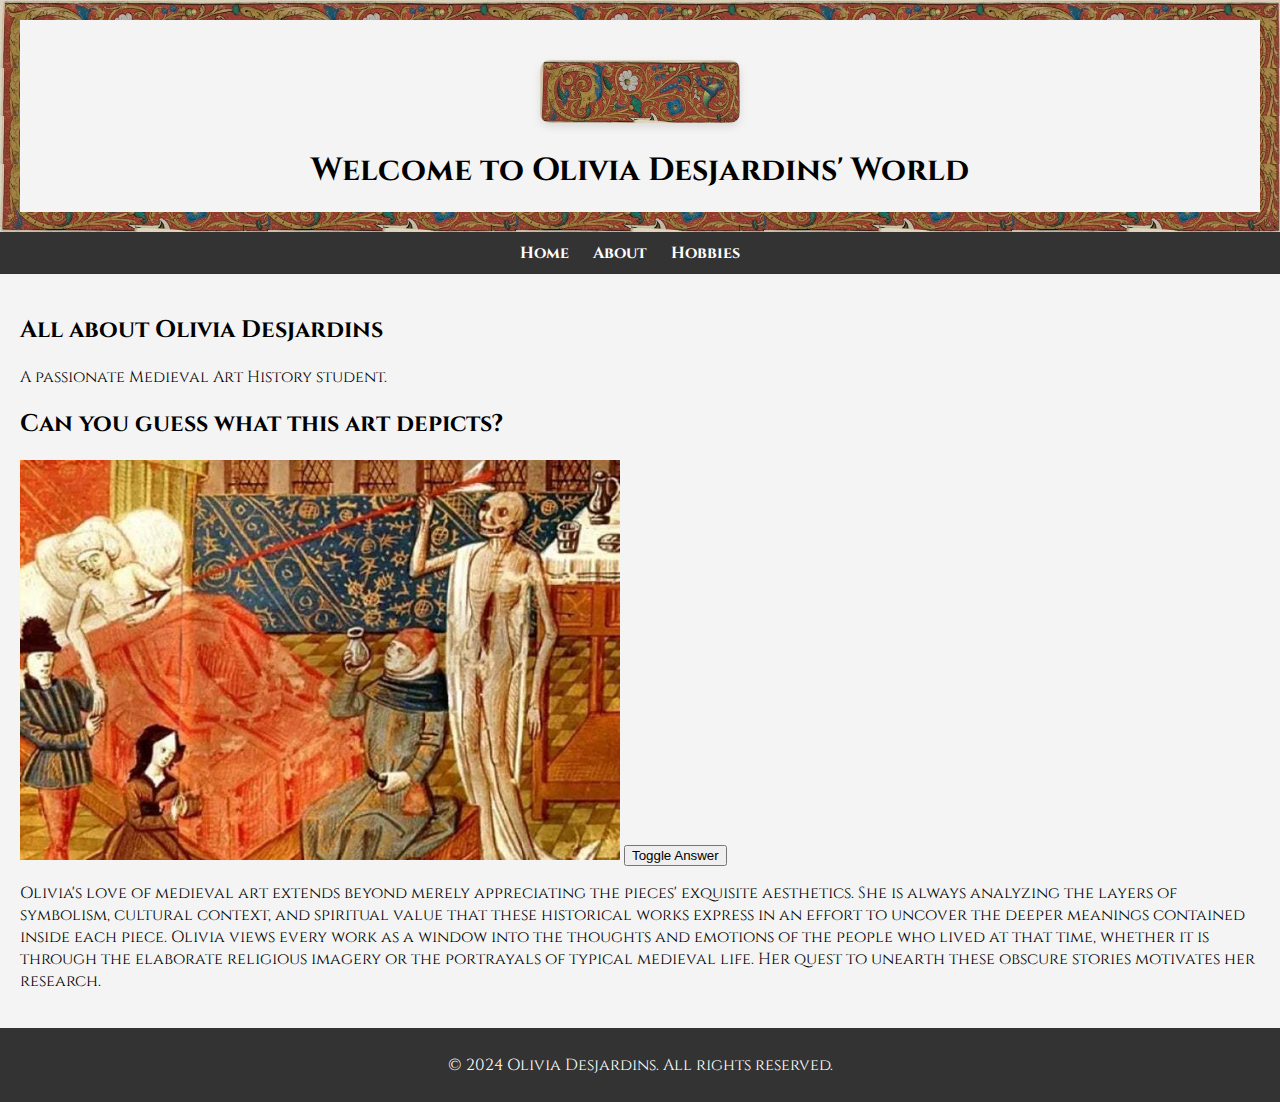
<file: index.html>
<!DOCTYPE html>
<html lang="en">
<head>
    <!-- Meta Tags -->
    <meta charset="UTF-8">
    <meta name="description" content="Olivia Desjardins' Website">
    <meta name="keywords" content="Medieval Art History, History, Bird Watching">
    <meta name="author" content="Olivia Desjardins, Jessica Hall">
    <meta name="viewport" content="width=device-width, initial-scale=1.0">

    <!-- Link to Google Fonts -->
    <link href="https://fonts.googleapis.com/css2?family=Cinzel:wght@400;700&display=swap" rel="stylesheet">

    <!-- Link to CSS -->
    <link rel="stylesheet" href="style.css">

    <title>Olivia Desjardins</title>
    
    <script>
        function toggleCaption() {
            var caption = document.getElementById('caption');
            if (caption.style.display === 'none') {
                caption.style.display = 'block';
            } else {
                caption.style.display = 'none';
            }
        }

        // hide caption on page load
        window.onload = function() {
            document.getElementById('caption').style.display = 'none';
        };
    </script>
</head>
<body>
    <div id="container">
        <!-- Header -->
        <header>
            <img class="background-image" src="header-image.jpg" alt="Bird on a branch with a medieval manuscript in the background">
            <div class="text-container">
                <h1>Welcome to Olivia Desjardins' World</h1>
            </div>
        </header>
        
        <!-- Navigation -->
        <nav>
            <ul>
                <li><a href="index.html">Home</a></li>
                <li><a href="about.html">About</a></li>
                <li><a href="hobbies.html">Hobbies</a></li>
            </ul>
        </nav>
        
       <!-- Main Content -->
<main>
    <section>
        <h2>All about Olivia Desjardins</h2>
        <p>A passionate Medieval Art History student.</p>
    </section>

    <!-- Picture -->
    <section>
        <h2>Can you guess what this art depicts?</h2>
        <img src="black death.jpg" alt="Black Death" style="width:100%;max-width:600px;">
        <figcaption id="caption">This art depicts the bubonic plague.</figcaption>
        <button type="button" onclick="toggleCaption()">Toggle Answer</button>
    </section>

    <!-- Olivia's analysis -->
    <section>
        <p>Olivia's love of medieval art extends beyond merely appreciating the pieces' exquisite aesthetics. She is always analyzing the layers of symbolism, cultural context, and spiritual value that these historical works express in an effort to uncover the deeper meanings contained inside each piece. Olivia views every work as a window into the thoughts and emotions of the people who lived at that time, whether it is through the elaborate religious imagery or the portrayals of typical medieval life. Her quest to unearth these obscure stories motivates her research.</p>
    </section>
</main>

        
        <!-- Footer -->
        <footer>
            <p>&copy; 2024 Olivia Desjardins. All rights reserved.</p>
        </footer>
    </div>
</body>
</html>
</file>
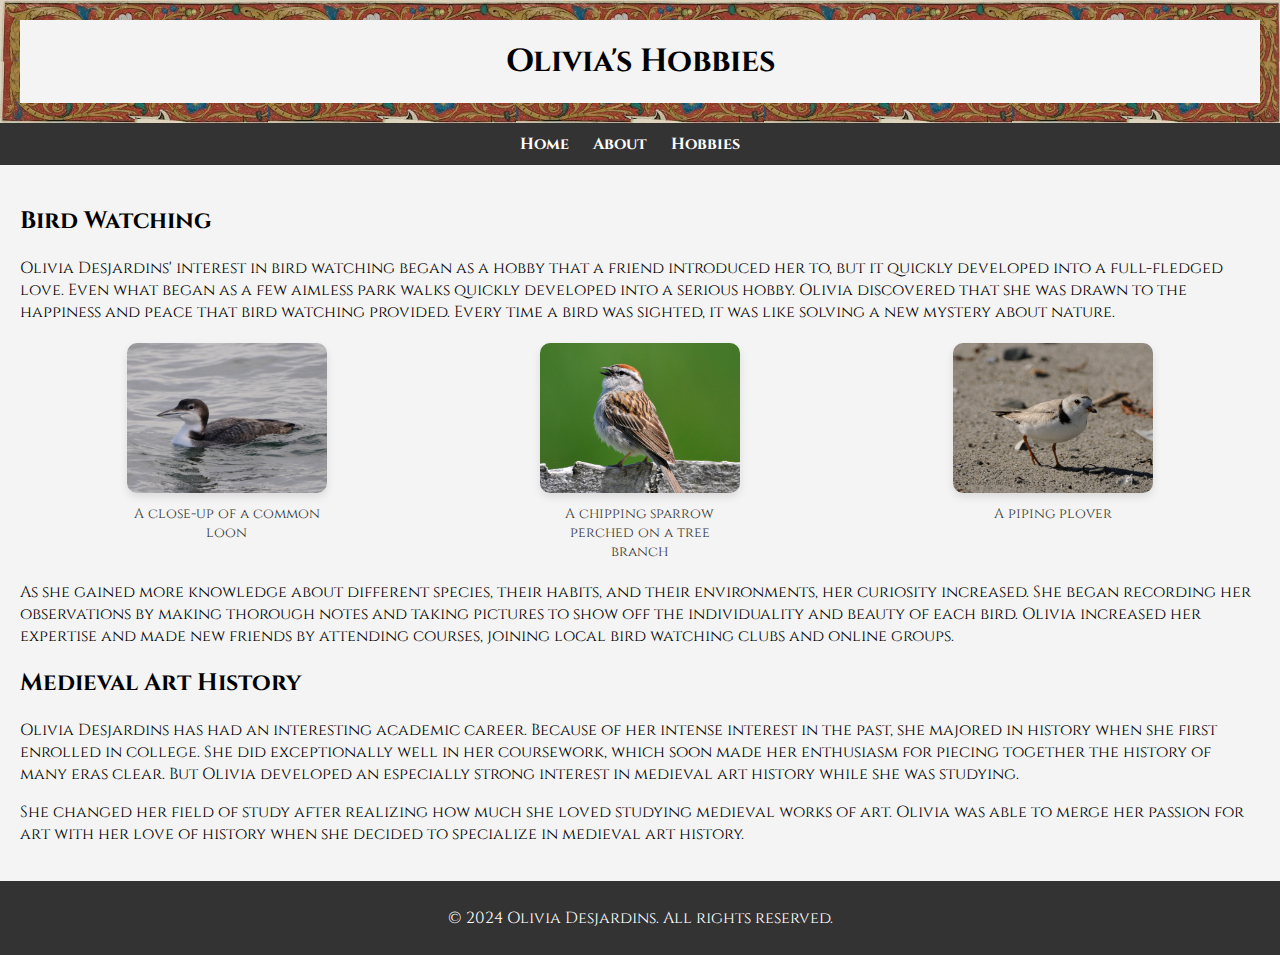
<file: hobbies.html>
<!DOCTYPE html>
<html lang="en">
<head>
    <meta charset="UTF-8">
    <meta name="viewport" content="width=device-width, initial-scale=1.0">
    <meta name="description" content="Olivia Desjardins' hobbies: bird watching and medieval art history research.">
    <title>Olivia's Hobbies</title>
    <!-- Google fonts -->
    <link href="https://fonts.googleapis.com/css2?family=Cinzel:wght@400;700&display=swap" rel="stylesheet">
    <!-- CSS -->
    <link rel="stylesheet" href="style.css">
</head>
<body>
    <div id="container">
        <header>
            <h1>Olivia's Hobbies</h1>
        </header>

        <nav>
            <ul>
                <li><a href="index.html">Home</a></li>
                <li><a href="about.html">About</a></li>
                <li><a href="hobbies.html">Hobbies</a></li>
            </ul>
        </nav>

        <main>
            <section>
                <h2>Bird Watching</h2>
                <p>Olivia Desjardins' interest in bird watching began as a hobby that a friend introduced her to, but it quickly developed into a full-fledged love. Even what began as a few aimless park walks quickly developed into a serious hobby. Olivia discovered that she was drawn to the happiness and peace that bird watching provided. Every time a bird was sighted, it was like solving a new mystery about nature.</p>
                
                <!-- bird watching pics w captions -->
                <div class="bird-watching-gallery">
                    <figure>
                        <a href="common_loon8.jpg" target="_blank">
                            <img src="common_loon8.jpg" alt="A close-up of a common loon" class="bird-image">
                        </a>
                        <figcaption>A close-up of a common loon</figcaption>
                    </figure>
                    <figure>
                        <a href="chipping_sparrow_closeup.jpg" target="_blank">
                            <img src="chipping_sparrow_closeup.jpg" alt="A chipping sparrow perched on a tree branch" class="bird-image">
                        </a>
                        <figcaption>A chipping sparrow perched on a tree branch</figcaption>
                    </figure>
                    <figure>
                        <a href="beautiful_piping_plover.jpg" target="_blank">
                            <img src="beautiful_piping_plover.jpg" alt="A piping plover" class="bird-image">
                        </a>
                        <figcaption>A piping plover</figcaption>
                    </figure>
                </div>

                <p>As she gained more knowledge about different species, their habits, and their environments, her curiosity increased. She began recording her observations by making thorough notes and taking pictures to show off the individuality and beauty of each bird. Olivia increased her expertise and made new friends by attending courses, joining local bird watching clubs and online groups.</p>
                
                <h2>Medieval Art History</h2>
                <p>Olivia Desjardins has had an interesting academic career. Because of her intense interest in the past, she majored in history when she first enrolled in college. She did exceptionally well in her coursework, which soon made her enthusiasm for piecing together the history of many eras clear. But Olivia developed an especially strong interest in medieval art history while she was studying.</p>
                
                <p>She changed her field of study after realizing how much she loved studying medieval works of art. Olivia was able to merge her passion for art with her love of history when she decided to specialize in medieval art history. </p>
            </section>
        </main>

        <footer>
            <p>&copy; 2024 Olivia Desjardins. All rights reserved.</p>
        </footer>
    </div>
</body>
</html>
</file>
<file: style.css>
body {
    font-family: 'Cinzel', serif;
    margin: 0;
    padding: 0;
    background-color: #f4f4f4;
}

header {
    position: relative;
    text-align: center;
    padding: 20px;
    border: 20px solid transparent;
    border-image: url('header-image.jpg') 30 round; 
}

header h1 {
    font-size: 2em;
    margin: 0;
    color: black; 
    position: relative;
    z-index: 1; 
}

nav {
    background-color: #333;
    color: white;
    text-align: center;
    padding: 10px;
}

nav ul {
    list-style-type: none;
    margin: 0;
    padding: 0;
}

nav ul li {
    display: inline;
    margin-right: 20px;
}

nav ul li a {
    color: white;
    text-decoration: none;
    font-weight: bold;
}

nav ul li a:hover {
    text-decoration: underline;
}

main {
    padding: 20px;
}

footer {
    text-align: center;
    padding: 10px;
    background-color: #333;
    color: white;
}

.bird-watching-gallery {
    display: flex;
    justify-content: space-around;
    margin-top: 20px;
    margin-bottom: 20px;
}

figure {
    text-align: center;
    max-width: 200px;
    margin: 0 10px;
}

.bird-image {
    width: 200px; 
    height: 150px;
    object-fit: cover;
    border-radius: 10px;
    box-shadow: 0 4px 8px rgba(0, 0, 0, 0.1);
}

figcaption {
    margin-top: 5px;
    font-family: 'Cinzel', serif; 
    font-size: 14px;
    color: #333;
}

.medieval-art-gallery {
    display: flex;
    justify-content: space-around;
    margin-top: 20px;
    margin-bottom: 20px;
}

figure {
    margin: 0 10px;
}

.art-image {
    width: 200px;
    height: 150px; 
    object-fit: cover;
    border-radius: 10px;
    box-shadow: 0 4px 8px rgba(0, 0, 0, 0.1);
}

header img {
    width: 200px; 
    height: auto; 
    border-radius: 10px; 
    margin: 20px 0;
    box-shadow: 0 4px 8px rgba(0, 0, 0, 0.1); 
}
</file>
